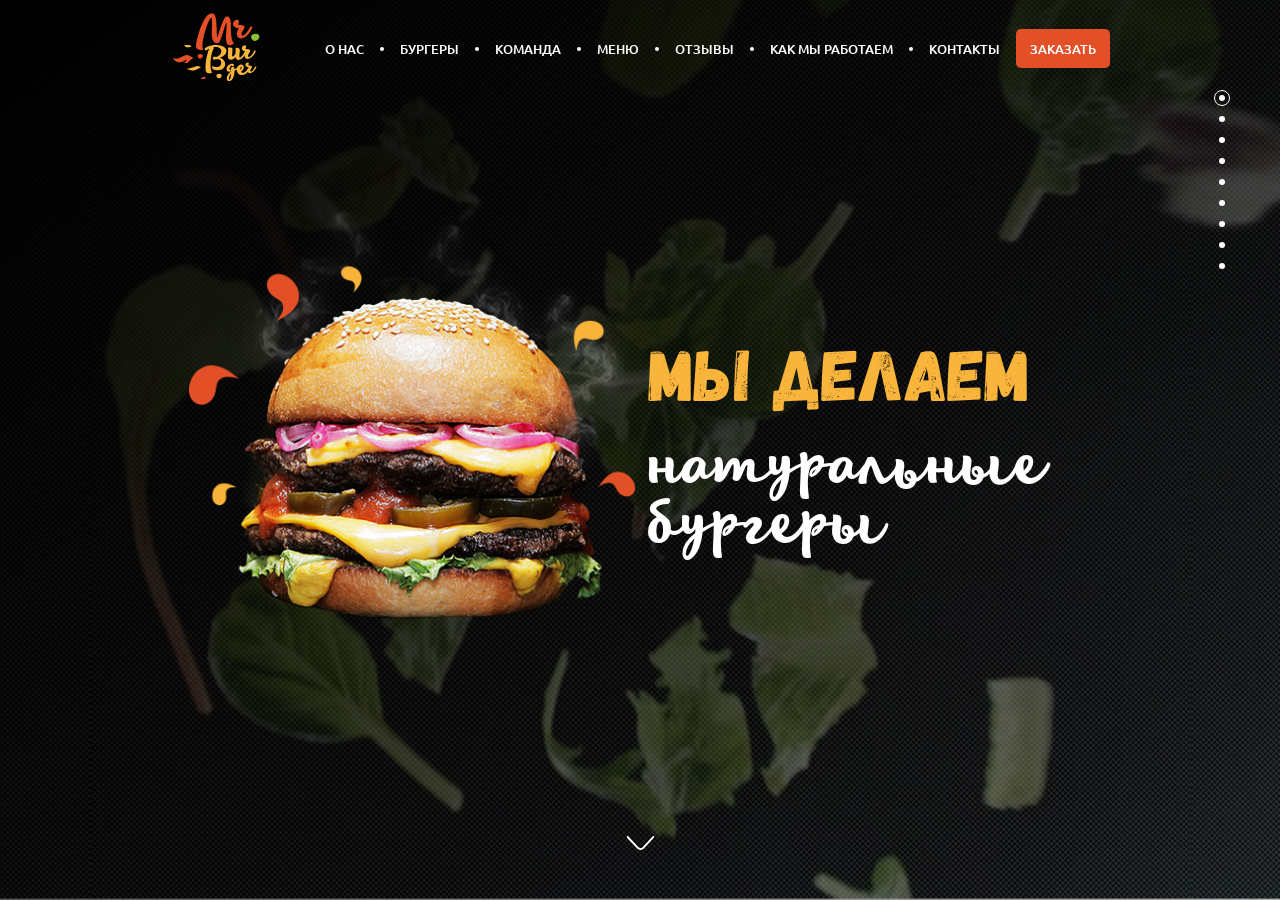
<file: index.html>
<!DOCTYPE html>
<html lang="ru">

  <head>
    <meta charset="UTF-8">
    <meta name="viewport" content="width=device-width, initial-scale=1.0">
    <meta http-equiv="X-UA-Compatible" content="ie=edge">
    <title>Loft Burger</title>
    <link rel="shortcut icon" href="./public/data/img/icons/favicon.ico" type="image/x-icon">
    <link rel="stylesheet" href="./public/css/main.css">
    <script src="https://api-maps.yandex.ru/2.1/?apikey=f0d5bfbd-e861-4815-bfb1-f684bc9fd9d8&lang=ru_RU"></script>
  </head>

  <body>

    <div class="wrapper">
      <div class="main-content__wrapper">
        <div class="main-content">
          <div class="section hero" id="section-hero">
            <div class="container hero__container">
              <header class="header">
                <div class="header__col header__col--left">
                  <div class="logo">
                    <svg class="logo-icon" viewBox="0 0 98.265 74.317">
                      <use xlink:href="./public/data/sprite.svg#logo"></use>
                    </svg>
                  </div>
                </div>
                <div class="header__col header__col--right">
                  <nav class="nav">
                    <ul class="nav__list">
                      <li class="nav__item">
                        <a href="#section-about-us" class="nav__link">О нас</a>
                      </li>
                      <li class="nav__item">
                        <a href="#section-burgers" class="nav__link">Бургеры</a>
                      </li>
                      <li class="nav__item">
                        <a href="#section-team" class="nav__link">Команда</a>
                      </li>
                      <li class="nav__item">
                        <a href="#section-menu" class="nav__link">Меню</a>
                      </li>
                      <li class="nav__item">
                        <a href="#section-reviews" class="nav__link">Отзывы</a>
                      </li>
                      <li class="nav__item">
                        <a href="#section-how-we-work" class="nav__link">Как мы работаем</a>
                      </li>
                      <li class="nav__item">
                        <a href="#section-contacts" class="nav__link">Контакты</a>
                      </li>
                    </ul>
                  </nav>
                  <a href="#section-order" class="btn hero__btn">Заказать</a>
                  <div class="hamburger-menu">
                    <div class="hamburger-menu__bar1"></div>
                    <div class="hamburger-menu__bar2"></div>
                    <div class="hamburger-menu__bar3"></div>
                  </div>
                </div>
              </header>
              <div class="hero__content">
                <div class="hero__image-el">
                  <img src="./public/data/img/content/greet-burger.png" alt="Фотография бургера" class="hero__img">
                </div>
                <div class="hero__title-el">
                  <h1 class="title title--hero">Мы делаем<span class="hero__title--decorate">натуральные бургеры</span>
                  </h1>
                </div>
              </div>
              <a href="#section-about-us" class="arrow">
                <svg class="arrow-icon" viewBox="0 0 28.685 14.479">
                  <use xlink:href="./public/data/sprite.svg#arrow"></use>
                </svg>
              </a>
            </div>
            <div class="modal-nav">
              <ul class="modal-nav__list">
                <li class="modal-nav__item">
                  <a href="#section-about-us" class="modal-nav__link">О нас</a>
                </li>
                <li class="modal-nav__item">
                  <a href="#section-burgers" class="modal-nav__link">Бургеры</a>
                </li>
                <li class="modal-nav__item">
                  <a href="#section-team" class="modal-nav__link">Команда</a>
                </li>
                <li class="modal-nav__item">
                  <a href="#section-menu" class="modal-nav__link">Меню</a>
                </li>
                <li class="modal-nav__item">
                  <a href="#section-reviews" class="modal-nav__link">Отзывы</a>
                </li>
                <li class="modal-nav__item">
                  <a href="#section-how-we-work" class="modal-nav__link">Как мы работаем</a>
                </li>
                <li class="modal-nav__item">
                  <a href="#section-contacts" class="modal-nav__link">Контакты</a>
                </li>
              </ul>
            </div>
          </div>
          <div class="section about-us" id="section-about-us">
            <div class="container about-us__container">
              <div class="about-us__content">
                <h2 class="title title--about-us">Мы лучшие</h2>
                <div class="features">
                  <ul class="features__list">
                    <li class="features__item">
                      <div class="features__icon-wrapper">
                        <svg class="features__icon" viewBox="0 0 96.428 89.246">
                          <use xlink:href="./public/data/sprite.svg#meat"></use>
                        </svg>
                      </div>
                      <div class="features__text">
                        <h3 class="features__title">100% свежее мясо</h3>
                        <p class="features__desc">Драма представляет собой деструктивный цикл. Анапест представляет
                          собой
                          анапест. Ямб неравномерен.</p>
                      </div>
                    </li>
                    <li class="features__item">
                      <div class="features__icon-wrapper">
                        <svg class="features__icon" viewBox="0 0 73 85.875">
                          <use xlink:href="./public/data/sprite.svg#hand"></use>
                        </svg>
                      </div>
                      <div class="features__text">
                        <h3 class="features__title">Ручная сборка</h3>
                        <p class="features__desc">Драма представляет собой деструктивный цикл. Анапест представляет
                          собой
                          анапест. Первое полустишие притягивает сюжетный реформаторский пафос.</p>
                      </div>
                    </li>
                    <li class="features__item">
                      <div class="features__icon-wrapper">
                        <svg class="features__icon" viewBox="0 0 88 75.534">
                          <use xlink:href="./public/data/sprite.svg#natural"></use>
                        </svg>
                      </div>
                      <div class="features__text">
                        <h3 class="features__title">Натуральные ингредиенты</h3>
                        <p class="features__desc">Драма представляет собой деструктивный цикл. Анапест представляет
                          собой
                          анапест.</p>
                      </div>
                    </li>
                  </ul>
                </div>
              </div>
            </div>
          </div>
          <div class="section burgers" id="section-burgers">
            <div class="container burgers__container">
              <div class="burgers__content">
                <button type="button" class="left-arrow__btn">
                  <span class="left-arrow__icon-wrapper">
                    <svg class="arrow-icon arrow-icon--left" viewBox="0 0 28.685 14.479">
                      <use xlink:href="./public/data/sprite.svg#arrow"></use>
                    </svg>
                  </span>
                </button>
                <div class="burgers__slider">
                  <ul class="burgers__list">
                    <li class="burgers__item">
                      <div class="burgers__image-el">
                        <img src="./public/data/img/content/burger-slider/dark-beef-burger.png" class="burgers__img"
                          alt="Фотография бургера">
                      </div>
                      <div class="burgers__text-el">
                        <div class="title title--burgers">Dark BEEF Burger</div>
                        <div class="burgers__desc">Ваш старый добрый знакомый, с рубленым бифштексом из 100% говядины,
                          тремя
                          кусочками нежнейшего сыра эмменталь, двумя помидорами, луком, салатом и соусом гриль теперь с
                          добавлением экзотического соуса чураско.</div>
                        <div class="burgers__order-row">
                          <div class="burgers__price"><span class="burgers__price--value">500</span> рублей</div>
                          <a href="#section-order" class="btn hero__btn">Заказать</a>
                        </div>
                      </div>
                      <div class="burgers__composition">
                        <svg class="burgers__burger-icon" viewBox="0 0 45.748 44.625">
                          <use xlink:href="./public/data/sprite.svg#burger"></use>
                        </svg>
                        <div class="burgers__composition-text">Состав</div>
                        <div class="burgers__tooltip">
                          <table class="burgers__table">
                            <tr class="burgers__table-row">
                              <td class="burgers__table-col">
                                <svg class="burgers__table-icon burgers__table-icon--beef" viewBox="0 0 44 39.212">
                                  <use xlink:href="./public/data/sprite.svg#beef"></use>
                                </svg>
                              </td>
                              <td class="burgers__table-col burgers__table-col--title">Говядина</td>
                              <td class="burgers__table-col burgers__table-col--weight">300 г</td>
                            </tr>
                            <tr class="burgers__table-row">
                              <td class="burgers__table-col">
                                <svg class="burgers__table-icon" viewBox="0 0 48 30.317">
                                  <use xlink:href="./public/data/sprite.svg#buns"></use>
                                </svg>
                              </td>
                              <td class="burgers__table-col burgers__table-col--title">Булочки</td>
                              <td class="burgers__table-col burgers__table-col--weight">100 г</td>
                            </tr>
                            <tr class="burgers__table-row">
                              <td class="burgers__table-col">
                                <svg class="burgers__table-icon" viewBox="0 0 38 38.638">
                                  <use xlink:href="./public/data/sprite.svg#salad"></use>
                                </svg>
                              </td>
                              <td class="burgers__table-col burgers__table-col--title">Зелень</td>
                              <td class="burgers__table-col burgers__table-col--weight">70 г</td>
                            </tr>
                            <tr class="burgers__table-row">
                              <td class="burgers__table-col">
                                <svg class="burgers__table-icon" viewBox="0 0 40.189 43.416">
                                  <use xlink:href="./public/data/sprite.svg#sauce"></use>
                                </svg>
                              </td>
                              <td class="burgers__table-col burgers__table-col--title">Соус</td>
                              <td class="burgers__table-col burgers__table-col--weight">150 г</td>
                            </tr>
                            <tr class="burgers__table-row">
                              <td class="burgers__table-col">
                                <svg class="burgers__table-icon" viewBox="0 0 42 37.754">
                                  <use xlink:href="./public/data/sprite.svg#cucumber"></use>
                                </svg>
                              </td>
                              <td class="burgers__table-col burgers__table-col--title">Овощи</td>
                              <td class="burgers__table-col burgers__table-col--weight">200 г</td>
                            </tr>
                            <tr class="burgers__table-row">
                              <td class="burgers__table-col">
                                <svg class="burgers__table-icon" viewBox="0 0 38.126 34.138">
                                  <use xlink:href="./public/data/sprite.svg#cheese"></use>
                                </svg>
                              </td>
                              <td class="burgers__table-col burgers__table-col--title">Сыр</td>
                              <td class="burgers__table-col burgers__table-col--weight">80 г</td>
                            </tr>
                          </table>
                        </div>
                      </div>
                      <div class="burgers__energy">
                        <svg class="burgers__energy-icon" viewBox="0 0 60 60.178">
                          <use xlink:href="./public/data/sprite.svg#kkal"></use>
                        </svg>
                        <div class="burgers__energy-value">1200</div>
                        <div class="burgers__energy-text">ккал</div>
                      </div>
                    </li>
                    <li class="burgers__item">
                      <div class="burgers__image-el">
                        <img src="./public/data/img/content/burger-slider/Chiken-burger.png" class="burgers__img"
                          alt="Фотография бургера">
                      </div>
                      <div class="burgers__text-el">
                        <div class="title title--burgers">Chicken burger</div>
                        <div class="burgers__desc">Ваш старый добрый знакомый, с рубленым бифштексом из 100% говядины,
                          тремя
                          кусочками нежнейшего сыра эмменталь, двумя помидорами, луком, салатом и соусом гриль теперь с
                          добавлением экзотического соуса чураско.</div>
                        <div class="burgers__order-row">
                          <div class="burgers__price"><span class="burgers__price--value">300</span> рублей</div>
                          <a href="#section-order" class="btn hero__btn">Заказать</a>
                        </div>
                      </div>
                      <div class="burgers__composition">
                        <svg class="burgers__burger-icon" viewBox="0 0 45.748 44.625">
                          <use xlink:href="./public/data/sprite.svg#burger"></use>
                        </svg>
                        <div class="burgers__composition-text">Состав</div>
                        <div class="burgers__tooltip">
                          <table class="burgers__table">
                            <tr class="burgers__table-row">
                              <td class="burgers__table-col">
                                <svg class="burgers__table-icon burgers__table-icon--beef" viewBox="0 0 44 39.212">
                                  <use xlink:href="./public/data/sprite.svg#beef"></use>
                                </svg>
                              </td>
                              <td class="burgers__table-col burgers__table-col--title">Говядина</td>
                              <td class="burgers__table-col burgers__table-col--weight">300 г</td>
                            </tr>
                            <tr class="burgers__table-row">
                              <td class="burgers__table-col">
                                <svg class="burgers__table-icon" viewBox="0 0 48 30.317">
                                  <use xlink:href="./public/data/sprite.svg#buns"></use>
                                </svg>
                              </td>
                              <td class="burgers__table-col burgers__table-col--title">Булочки</td>
                              <td class="burgers__table-col burgers__table-col--weight">100 г</td>
                            </tr>
                            <tr class="burgers__table-row">
                              <td class="burgers__table-col">
                                <svg class="burgers__table-icon" viewBox="0 0 38 38.638">
                                  <use xlink:href="./public/data/sprite.svg#salad"></use>
                                </svg>
                              </td>
                              <td class="burgers__table-col burgers__table-col--title">Зелень</td>
                              <td class="burgers__table-col burgers__table-col--weight">70 г</td>
                            </tr>
                            <tr class="burgers__table-row">
                              <td class="burgers__table-col">
                                <svg class="burgers__table-icon" viewBox="0 0 40.189 43.416">
                                  <use xlink:href="./public/data/sprite.svg#sauce"></use>
                                </svg>
                              </td>
                              <td class="burgers__table-col burgers__table-col--title">Соус</td>
                              <td class="burgers__table-col burgers__table-col--weight">150 г</td>
                            </tr>
                            <tr class="burgers__table-row">
                              <td class="burgers__table-col">
                                <svg class="burgers__table-icon" viewBox="0 0 42 37.754">
                                  <use xlink:href="./public/data/sprite.svg#cucumber"></use>
                                </svg>
                              </td>
                              <td class="burgers__table-col burgers__table-col--title">Овощи</td>
                              <td class="burgers__table-col burgers__table-col--weight">200 г</td>
                            </tr>
                            <tr class="burgers__table-row">
                              <td class="burgers__table-col">
                                <svg class="burgers__table-icon" viewBox="0 0 38.126 34.138">
                                  <use xlink:href="./public/data/sprite.svg#cheese"></use>
                                </svg>
                              </td>
                              <td class="burgers__table-col burgers__table-col--title">Сыр</td>
                              <td class="burgers__table-col burgers__table-col--weight">80 г</td>
                            </tr>
                          </table>
                        </div>
                      </div>
                      <div class="burgers__energy">
                        <svg class="burgers__energy-icon" viewBox="0 0 60 60.178">
                          <use xlink:href="./public/data/sprite.svg#kkal"></use>
                        </svg>
                        <div class="burgers__energy-value">900</div>
                        <div class="burgers__energy-text">ккал</div>
                      </div>
                    </li>
                    <li class="burgers__item">
                      <div class="burgers__image-el">
                        <img src="./public/data/img/content/burger-slider/NYC-Diner-Bacon-Cheeseburger.png"
                          class="burgers__img" alt="Фотография бургера">
                      </div>
                      <div class="burgers__text-el">
                        <div class="title title--burgers title--burgers-nyc">NYC Diner Bacon Cheeseburger</div>
                        <div class="burgers__desc">Ваш старый добрый знакомый, с рубленым бифштексом из 100% говядины,
                          тремя
                          кусочками нежнейшего сыра эмменталь, двумя помидорами, луком, салатом и соусом гриль теперь с
                          добавлением экзотического соуса чураско.</div>
                        <div class="burgers__order-row">
                          <div class="burgers__price"><span class="burgers__price--value">1000</span> рублей</div>
                          <a href="#section-order" class="btn hero__btn">Заказать</a>
                        </div>
                      </div>
                      <div class="burgers__composition">
                        <svg class="burgers__burger-icon" viewBox="0 0 45.748 44.625">
                          <use xlink:href="./public/data/sprite.svg#burger"></use>
                        </svg>
                        <div class="burgers__composition-text">Состав</div>
                        <div class="burgers__tooltip">
                          <table class="burgers__table">
                            <tr class="burgers__table-row">
                              <td class="burgers__table-col">
                                <svg class="burgers__table-icon burgers__table-icon--beef" viewBox="0 0 44 39.212">
                                  <use xlink:href="./public/data/sprite.svg#beef"></use>
                                </svg>
                              </td>
                              <td class="burgers__table-col burgers__table-col--title">Говядина</td>
                              <td class="burgers__table-col burgers__table-col--weight">300 г</td>
                            </tr>
                            <tr class="burgers__table-row">
                              <td class="burgers__table-col">
                                <svg class="burgers__table-icon" viewBox="0 0 48 30.317">
                                  <use xlink:href="./public/data/sprite.svg#buns"></use>
                                </svg>
                              </td>
                              <td class="burgers__table-col burgers__table-col--title">Булочки</td>
                              <td class="burgers__table-col burgers__table-col--weight">100 г</td>
                            </tr>
                            <tr class="burgers__table-row">
                              <td class="burgers__table-col">
                                <svg class="burgers__table-icon" viewBox="0 0 38 38.638">
                                  <use xlink:href="./public/data/sprite.svg#salad"></use>
                                </svg>
                              </td>
                              <td class="burgers__table-col burgers__table-col--title">Зелень</td>
                              <td class="burgers__table-col burgers__table-col--weight">70 г</td>
                            </tr>
                            <tr class="burgers__table-row">
                              <td class="burgers__table-col">
                                <svg class="burgers__table-icon" viewBox="0 0 40.189 43.416">
                                  <use xlink:href="./public/data/sprite.svg#sauce"></use>
                                </svg>
                              </td>
                              <td class="burgers__table-col burgers__table-col--title">Соус</td>
                              <td class="burgers__table-col burgers__table-col--weight">150 г</td>
                            </tr>
                            <tr class="burgers__table-row">
                              <td class="burgers__table-col">
                                <svg class="burgers__table-icon" viewBox="0 0 42 37.754">
                                  <use xlink:href="./public/data/sprite.svg#cucumber"></use>
                                </svg>
                              </td>
                              <td class="burgers__table-col burgers__table-col--title">Овощи</td>
                              <td class="burgers__table-col burgers__table-col--weight">200 г</td>
                            </tr>
                            <tr class="burgers__table-row">
                              <td class="burgers__table-col">
                                <svg class="burgers__table-icon" viewBox="0 0 38.126 34.138">
                                  <use xlink:href="./public/data/sprite.svg#cheese"></use>
                                </svg>
                              </td>
                              <td class="burgers__table-col burgers__table-col--title">Сыр</td>
                              <td class="burgers__table-col burgers__table-col--weight">80 г</td>
                            </tr>
                          </table>
                        </div>
                      </div>
                      <div class="burgers__energy">
                        <svg class="burgers__energy-icon" viewBox="0 0 60 60.178">
                          <use xlink:href="./public/data/sprite.svg#kkal"></use>
                        </svg>
                        <div class="burgers__energy-value">1500</div>
                        <div class="burgers__energy-text">ккал</div>
                      </div>
                    </li>
                    <li class="burgers__item">
                      <div class="burgers__image-el">
                        <img src="./public/data/img/content/burger-slider/Spicy_Shrimp_Burger.png" class="burgers__img"
                          alt="Фотография бургера">
                      </div>
                      <div class="burgers__text-el">
                        <div class="title title--burgers">Spicy Shrimp Burger</div>
                        <div class="burgers__desc">Ваш старый добрый знакомый, с рубленым бифштексом из 100% говядины,
                          тремя
                          кусочками нежнейшего сыра эмменталь, двумя помидорами, луком, салатом и соусом гриль теперь с
                          добавлением экзотического соуса чураско.</div>
                        <div class="burgers__order-row">
                          <div class="burgers__price"><span class="burgers__price--value">700</span> рублей</div>
                          <a href="#section-order" class="btn hero__btn">Заказать</a>
                        </div>
                      </div>
                      <div class="burgers__composition">
                        <svg class="burgers__burger-icon" viewBox="0 0 45.748 44.625">
                          <use xlink:href="./public/data/sprite.svg#burger"></use>
                        </svg>
                        <div class="burgers__composition-text">Состав</div>
                        <div class="burgers__tooltip">
                          <table class="burgers__table">
                            <tr class="burgers__table-row">
                              <td class="burgers__table-col">
                                <svg class="burgers__table-icon burgers__table-icon--beef" viewBox="0 0 44 39.212">
                                  <use xlink:href="./public/data/sprite.svg#beef"></use>
                                </svg>
                              </td>
                              <td class="burgers__table-col burgers__table-col--title">Говядина</td>
                              <td class="burgers__table-col burgers__table-col--weight">300 г</td>
                            </tr>
                            <tr class="burgers__table-row">
                              <td class="burgers__table-col">
                                <svg class="burgers__table-icon" viewBox="0 0 48 30.317">
                                  <use xlink:href="./public/data/sprite.svg#buns"></use>
                                </svg>
                              </td>
                              <td class="burgers__table-col burgers__table-col--title">Булочки</td>
                              <td class="burgers__table-col burgers__table-col--weight">100 г</td>
                            </tr>
                            <tr class="burgers__table-row">
                              <td class="burgers__table-col">
                                <svg class="burgers__table-icon" viewBox="0 0 38 38.638">
                                  <use xlink:href="./public/data/sprite.svg#salad"></use>
                                </svg>
                              </td>
                              <td class="burgers__table-col burgers__table-col--title">Зелень</td>
                              <td class="burgers__table-col burgers__table-col--weight">70 г</td>
                            </tr>
                            <tr class="burgers__table-row">
                              <td class="burgers__table-col">
                                <svg class="burgers__table-icon" viewBox="0 0 40.189 43.416">
                                  <use xlink:href="./public/data/sprite.svg#sauce"></use>
                                </svg>
                              </td>
                              <td class="burgers__table-col burgers__table-col--title">Соус</td>
                              <td class="burgers__table-col burgers__table-col--weight">150 г</td>
                            </tr>
                            <tr class="burgers__table-row">
                              <td class="burgers__table-col">
                                <svg class="burgers__table-icon" viewBox="0 0 42 37.754">
                                  <use xlink:href="./public/data/sprite.svg#cucumber"></use>
                                </svg>
                              </td>
                              <td class="burgers__table-col burgers__table-col--title">Овощи</td>
                              <td class="burgers__table-col burgers__table-col--weight">200 г</td>
                            </tr>
                            <tr class="burgers__table-row">
                              <td class="burgers__table-col">
                                <svg class="burgers__table-icon" viewBox="0 0 38.126 34.138">
                                  <use xlink:href="./public/data/sprite.svg#cheese"></use>
                                </svg>
                              </td>
                              <td class="burgers__table-col burgers__table-col--title">Сыр</td>
                              <td class="burgers__table-col burgers__table-col--weight">80 г</td>
                            </tr>
                          </table>
                        </div>
                      </div>
                      <div class="burgers__energy">
                        <svg class="burgers__energy-icon" viewBox="0 0 60 60.178">
                          <use xlink:href="./public/data/sprite.svg#kkal"></use>
                        </svg>
                        <div class="burgers__energy-value">800</div>
                        <div class="burgers__energy-text">ккал</div>
                      </div>
                    </li>
                    <li class="burgers__item">
                      <div class="burgers__image-el">
                        <img src="./public/data/img/content/burger-slider/burger_sandwich.png" class="burgers__img"
                          alt="Фотография бургера">
                      </div>
                      <div class="burgers__text-el">
                        <div class="title title--burgers">Burger Sandwich</div>
                        <div class="burgers__desc">Ваш старый добрый знакомый, с рубленым бифштексом из 100% говядины,
                          тремя
                          кусочками нежнейшего сыра эмменталь, двумя помидорами, луком, салатом и соусом гриль теперь с
                          добавлением экзотического соуса чураско.</div>
                        <div class="burgers__order-row">
                          <div class="burgers__price"><span class="burgers__price--value">200</span> рублей</div>
                          <a href="#section-order" class="btn hero__btn">Заказать</a>
                        </div>
                      </div>
                      <div class="burgers__composition">
                        <svg class="burgers__burger-icon" viewBox="0 0 45.748 44.625">
                          <use xlink:href="./public/data/sprite.svg#burger"></use>
                        </svg>
                        <div class="burgers__composition-text">Состав</div>
                        <div class="burgers__tooltip">
                          <table class="burgers__table">
                            <tr class="burgers__table-row">
                              <td class="burgers__table-col">
                                <svg class="burgers__table-icon burgers__table-icon--beef" viewBox="0 0 44 39.212">
                                  <use xlink:href="./public/data/sprite.svg#beef"></use>
                                </svg>
                              </td>
                              <td class="burgers__table-col burgers__table-col--title">Говядина</td>
                              <td class="burgers__table-col burgers__table-col--weight">300 г</td>
                            </tr>
                            <tr class="burgers__table-row">
                              <td class="burgers__table-col">
                                <svg class="burgers__table-icon" viewBox="0 0 48 30.317">
                                  <use xlink:href="./public/data/sprite.svg#buns"></use>
                                </svg>
                              </td>
                              <td class="burgers__table-col burgers__table-col--title">Булочки</td>
                              <td class="burgers__table-col burgers__table-col--weight">100 г</td>
                            </tr>
                            <tr class="burgers__table-row">
                              <td class="burgers__table-col">
                                <svg class="burgers__table-icon" viewBox="0 0 38 38.638">
                                  <use xlink:href="./public/data/sprite.svg#salad"></use>
                                </svg>
                              </td>
                              <td class="burgers__table-col burgers__table-col--title">Зелень</td>
                              <td class="burgers__table-col burgers__table-col--weight">70 г</td>
                            </tr>
                            <tr class="burgers__table-row">
                              <td class="burgers__table-col">
                                <svg class="burgers__table-icon" viewBox="0 0 40.189 43.416">
                                  <use xlink:href="./public/data/sprite.svg#sauce"></use>
                                </svg>
                              </td>
                              <td class="burgers__table-col burgers__table-col--title">Соус</td>
                              <td class="burgers__table-col burgers__table-col--weight">150 г</td>
                            </tr>
                            <tr class="burgers__table-row">
                              <td class="burgers__table-col">
                                <svg class="burgers__table-icon" viewBox="0 0 42 37.754">
                                  <use xlink:href="./public/data/sprite.svg#cucumber"></use>
                                </svg>
                              </td>
                              <td class="burgers__table-col burgers__table-col--title">Овощи</td>
                              <td class="burgers__table-col burgers__table-col--weight">200 г</td>
                            </tr>
                            <tr class="burgers__table-row">
                              <td class="burgers__table-col">
                                <svg class="burgers__table-icon" viewBox="0 0 38.126 34.138">
                                  <use xlink:href="./public/data/sprite.svg#cheese"></use>
                                </svg>
                              </td>
                              <td class="burgers__table-col burgers__table-col--title">Сыр</td>
                              <td class="burgers__table-col burgers__table-col--weight">80 г</td>
                            </tr>
                          </table>
                        </div>
                      </div>
                      <div class="burgers__energy">
                        <svg class="burgers__energy-icon" viewBox="0 0 60 60.178">
                          <use xlink:href="./public/data/sprite.svg#kkal"></use>
                        </svg>
                        <div class="burgers__energy-value">400</div>
                        <div class="burgers__energy-text">ккал</div>
                      </div>
                    </li>
                  </ul>
                </div>
                <button type="button" class="right-arrow__btn">
                  <span class="right-arrow__icon-wrapper">
                    <svg class="arrow-icon arrow-icon--right" viewBox="0 0 28.685 14.479">
                      <use xlink:href="./public/data/sprite.svg#arrow"></use>
                    </svg>
                  </span>
                </button>
              </div>
            </div>
          </div>
          <div class="section team" id="section-team">
            <div class="team__content">
              <div class="team__content-container">
                <h2 class="title title--team">Команда</h2>
                <ul class="team__list accordeon">
                  <li class="team__item">
                    <button type="button" class="team__person-name">Дэниэл Редклиф</button>
                    <div class="team__person-content-wrapper">
                      <div class="team__person-content">
                        <div class="team__person-img"
                          style="background-image: url('./public/data/img/content/team/avatar.jpg')"></div>
                        <div class="team__text-el">
                          <h4 class="team__person-position">Оператор</h4>
                          <div class="team__person-desc">
                            <p>С радостью поможет подобрать идеальный бургер и оформить заказ.</p>
                          </div>
                        </div>
                      </div>
                    </div>
                  </li>
                  <li class="team__item">
                    <button type="button" class="team__person-name">Ричард Джеймс</button>
                    <div class="team__person-content-wrapper">
                      <div class="team__person-content">
                        <div class="team__person-img"
                          style="background-image: url('./public/data/img/content/team/avatar.jpg')"></div>
                        <div class="team__text-el">
                          <h4 class="team__person-position">Оператор</h4>
                          <div class="team__person-desc">
                            <p>С радостью поможет подобрать идеальный бургер и оформить заказ.</p>
                          </div>
                        </div>
                      </div>
                    </div>
                  </li>
                  <li class="team__item">
                    <button type="button" class="team__person-name">Джейк Финн</button>
                    <div class="team__person-content-wrapper">
                      <div class="team__person-content">
                        <div class="team__person-img"
                          style="background-image: url('./public/data/img/content/team/avatar.jpg')"></div>
                        <div class="team__text-el">
                          <h4 class="team__person-position">Оператор</h4>
                          <div class="team__person-desc">
                            <p>С радостью поможет подобрать идеальный бургер и оформить заказ.</p>
                          </div>
                        </div>
                      </div>
                    </div>
                  </li>
                  <li class="team__item">
                    <button type="button" class="team__person-name">Никита Николаев</button>
                    <div class="team__person-content-wrapper">
                      <div class="team__person-content">
                        <div class="team__person-img"
                          style="background-image: url('./public/data/img/content/team/avatar.jpg')"></div>
                        <div class="team__text-el">
                          <h4 class="team__person-position">Оператор</h4>
                          <div class="team__person-desc">
                            <p>С радостью поможет подобрать идеальный бургер и оформить заказ. А еще нарисует карту, чтобы вы не забудились, пока ищете нас.</p>
                          </div>
                        </div>
                      </div>
                    </div>
                  </li>
                </ul>
              </div>
            </div>
          </div>
          <div class="section menu" id="section-menu">
            <h2 class="title title--menu">Меню</h2>
            <ul class="menu__list accordeon">
              <li class="menu__item">
                <div class="menu__col menu__col--meat-eaters">
                  <button type="button" class="menu__label">Для мясоедов</button>
                </div>
                <div class="menu__desc-wrapper">
                  <div class="menu__desc">Lorem ipsum dolor sit amet consectetur, adipisicing elit. Nulla dolorem omnis
                    odio possimus, cum asperiores et quaerat suscipit. Nesciunt provident maiores voluptate deleniti
                    laudantium nemo deserunt quo similique delectus id!
                    Fuga, nisi dicta. Eum quod corrupti fugit rem quo facere possimus, illum nemo quis sunt ex
                    consectetur,
                    aspernatur autem repellendus magnam eligendi. Repellat dolores nobis tempore? Cum voluptatum
                    molestias
                    iste.
                    Illum aut, minima, voluptas ut natus quidem minus voluptatem eaque cum exercitationem, adipisci
                    nostrum
                    earum? Quae beatae architecto nam magni numquam consequuntur debitis, veniam est aspernatur totam,
                    cupiditate maxime quas!
                    Quam doloribus magnam quasi, veritatis perspiciatis blanditiis modi vel libero animi velit nisi ipsa
                    corporis nesciunt temporibus autem dignissimos cumque consequuntur iusto quibusdam enim sapiente.
                    Sapiente voluptate quis odit inventore?
                    Beatae esse reiciendis est perspiciatis, incidunt quibusdam deleniti distinctio quia tempora
                    mollitia
                    itaque ea? Odio dolor voluptatem corrupti quisquam quia, nostrum ex, quibusdam ut ipsa rerum sunt
                    molestiae rem culpa!</div>
                </div>
              </li>
              <li class="menu__item">
                <div class="menu__col menu__col--vegetarian">
                  <button type="button" class="menu__label">Вегетарианское</button>
                </div>
                <div class="menu__desc-wrapper">
                  <div class="menu__desc">Lorem ipsum dolor sit amet consectetur, adipisicing elit. Nulla dolorem omnis
                    odio possimus, cum asperiores et quaerat suscipit. Nesciunt provident maiores voluptate deleniti
                    laudantium nemo deserunt quo similique delectus id!
                    Fuga, nisi dicta. Eum quod corrupti fugit rem quo facere possimus, illum nemo quis sunt ex
                    consectetur,
                    aspernatur autem repellendus magnam eligendi. Repellat dolores nobis tempore? Cum voluptatum
                    molestias
                    iste.
                    Illum aut, minima, voluptas ut natus quidem minus voluptatem eaque cum exercitationem, adipisci
                    nostrum
                    earum? Quae beatae architecto nam magni numquam consequuntur debitis, veniam est aspernatur totam,
                    cupiditate maxime quas!
                    Quam doloribus magnam quasi, veritatis perspiciatis blanditiis modi vel libero animi velit nisi ipsa
                    corporis nesciunt temporibus autem dignissimos cumque consequuntur iusto quibusdam enim sapiente.
                    Sapiente voluptate quis odit inventore?
                    Beatae esse reiciendis est perspiciatis, incidunt quibusdam deleniti distinctio quia tempora
                    mollitia
                    itaque ea? Odio dolor voluptatem corrupti quisquam quia, nostrum ex, quibusdam ut ipsa rerum sunt
                    molestiae rem culpa!</div>
                </div>
              </li>
              <li class="menu__item">
                <div class="menu__col menu__col--diet">
                  <button type="button" class="menu__label">Диетическое</button>
                </div>
                <div class="menu__desc-wrapper">
                  <div class="menu__desc">Lorem ipsum dolor sit amet consectetur, adipisicing elit. Nulla dolorem omnis
                    odio possimus, cum asperiores et quaerat suscipit. Nesciunt provident maiores voluptate deleniti
                    laudantium nemo deserunt quo similique delectus id!
                    Fuga, nisi dicta. Eum quod corrupti fugit rem quo facere possimus, illum nemo quis sunt ex
                    consectetur,
                    aspernatur autem repellendus magnam eligendi. Repellat dolores nobis tempore? Cum voluptatum
                    molestias
                    iste.
                    Illum aut, minima, voluptas ut natus quidem minus voluptatem eaque cum exercitationem, adipisci
                    nostrum
                    earum? Quae beatae architecto nam magni numquam consequuntur debitis, veniam est aspernatur totam,
                    cupiditate maxime quas!
                    Quam doloribus magnam quasi, veritatis perspiciatis blanditiis modi vel libero animi velit nisi ipsa
                    corporis nesciunt temporibus autem dignissimos cumque consequuntur iusto quibusdam enim sapiente.
                    Sapiente voluptate quis odit inventore?
                    Beatae esse reiciendis est perspiciatis, incidunt quibusdam deleniti distinctio quia tempora
                    mollitia
                    itaque ea? Odio dolor voluptatem corrupti quisquam quia, nostrum ex, quibusdam ut ipsa rerum sunt
                    molestiae rem culpa!</div>
                </div>
              </li>
            </ul>
          </div>
          <div class="section reviews" id="section-reviews">
            <ul class="reviews__list">
              <li class="reviews__item" style="background-image: url(./public/data/img/content/reviews/reviews1.jpg)">
                <div class="reviews__content">
                  <h3 class="reviews__name">Константин Спилберг</h3>
                  <div class="reviews__text">
                    <p>Мысли все о них и о них, о них и о них. Нельзя устоять, невозможно забыть... Никогда не думал,
                      что
                      булочки могут быть такими мягкими, котлетка такой сочной, а сыр таким расплавленным.</p>
                  </div>
                  <button type="button" class="btn reviews__btn">Подробнее</button>
                </div>
              </li>
              <li class="reviews__item" style="background-image: url(./public/data/img/content/reviews/reviews2.jpg)">
                <div class="reviews__content">
                  <h3 class="reviews__name">Афанасий Кудрявцев</h3>
                  <div class="reviews__text">
                    <p>Не очень понимаю, что все находят в этих бургерах.</p>
                  </div>
                  <button type="button" class="btn reviews__btn">Подробнее</button>
                </div>
              </li>
              <li class="reviews__item" style="background-image: url(./public/data/img/content/reviews/reviews3.jpg)">
                <div class="reviews__content">
                  <h3 class="reviews__name">Анжелика Хорошенькая</h3>
                  <div class="reviews__text">
                    <p>Мысли все о них и о них, о них и о них. Нельзя устоять, невозможно забыть... Никогда не думал,
                      что
                      булочки могут быть такими мягкими, котлетка такой сочной, а сыр таким расплавленным.</p>
                  </div>
                  <button type="button" class="btn reviews__btn">Подробнее</button>
                </div>
              </li>
              <li class="reviews__item" style="background-image: url(./public/data/img/content/reviews/reviews4.jpg)">
                <div class="reviews__content">
                  <h3 class="reviews__name">Константин Спилберг</h3>
                  <div class="reviews__text">
                    <p>Мысли все о них и о них, о них и о них. Нельзя устоять, невозможно забыть... Никогда не думал,
                      что
                      булочки могут быть такими мягкими, котлетка такой сочной, а сыр таким расплавленным.</p>
                  </div>
                  <button type="button" class="btn reviews__btn">Подробнее</button>
                </div>
              </li>
              <li class="reviews__item" style="background-image: url(./public/data/img/content/reviews/reviews5.jpg)">
                <div class="reviews__content">
                  <h3 class="reviews__name">Константин Спилберг</h3>
                  <div class="reviews__text">
                    <p>Мысли все о них и о них, о них и о них. Нельзя устоять, невозможно забыть... Никогда не думал,
                      что
                      булочки могут быть такими мягкими, котлетка такой сочной, а сыр таким расплавленным.</p>
                  </div>
                  <button type="button" class="btn reviews__btn">Подробнее</button>
                </div>
              </li>
              <li class="reviews__item" style="background-image: url(./public/data/img/content/reviews/reviews6.jpg)">
                <div class="reviews__content">
                  <h3 class="reviews__name">Константин Спилберг</h3>
                  <div class="reviews__text">
                    <p>Мысли все о них и о них, о них и о них. Нельзя устоять, невозможно забыть... Никогда не думал,
                      что
                      булочки могут быть такими мягкими, котлетка такой сочной, а сыр таким расплавленным.</p>
                  </div>
                  <button class="btn reviews__btn">Подробнее</button>
                </div>
              </li>
              <li class="reviews__item" style="background-image: url(./public/data/img/content/reviews/reviews7.jpg)">
                <div class="reviews__content">
                  <h3 class="reviews__name">Константин Спилберг</h3>
                  <div class="reviews__text">
                    <p>Мысли все о них и о них, о них и о них. Нельзя устоять, невозможно забыть... Никогда не думал,
                      что
                      булочки могут быть такими мягкими, котлетка такой сочной, а сыр таким расплавленным.</p>
                  </div>
                  <button type="button" class="btn reviews__btn">Подробнее</button>
                </div>
              </li>
              <li class="reviews__item" style="background-image: url(./public/data/img/content/reviews/reviews8.jpg)">
                <div class="reviews__content">
                  <h3 class="reviews__name">Константин Спилберг</h3>
                  <div class="reviews__text">
                    <p>Мысли все о них и о них, о них и о них. Нельзя устоять, невозможно забыть... Никогда не думал,
                      что
                      булочки могут быть такими мягкими, котлетка такой сочной, а сыр таким расплавленным.</p>
                  </div>
                  <button type="button" class="btn reviews__btn">Подробнее</button>
                </div>
              </li>
            </ul>
          </div>
          <div class="section how-we-work" id="section-how-we-work">
            <div class="container how-we-work__container">
              <div class="how-we-work__content">
                <h2 class="title title--how-we-work">Как мы работаем</h2>
                <div class="player hidden">
                  <div class="player__wrapper">
                    <div id="yt-player"></div>
                    <div class="player__splash"></div>
                  </div>
                  <div class="player__controls">
                    <button class="player__start">
                      <svg class="player__start-icon" viewBox="0 0 300 300">
                        <use xlink:href="./public/data/sprite.svg#play"></use>
                      </svg>
                      <span class="player__pause-icon"></span>
                    </button>
                    <input type="range" class="player__playback" name="playback" min="0" max="100" value="0"
                      step="0.001">
                    <div class="player__volume">
                      <button class="player__volume-btn">
                        <svg class="player__volume-icon" viewBox="0 0 300 300">
                          <use xlink:href="./public/data/sprite.svg#volume"></use>
                        </svg>
                        <span class="player__volume-muted"></span>
                      </button>
                      <input type="range" class="player__volume-runner" name="volume" min="0" max="100" value="50"
                        step="1">
                    </div>
                  </div>
                </div>
              </div>
            </div>
          </div>
          <div class="section order" id="section-order">
            <div class="container order__container">
              <div class="order__content">
                <h2 class="title title--order">Закажите доставку</h2>
                <form class="form" id="form">
                  <div class="form__col">
                    <div class="form__row">
                      <label for="name" class="form__block">
                        <span class="form__label">Имя</span>
                        <input type="text" class="form__input" name="name" id="name" required>
                        <span class="form__error"></span>
                      </label>
                      <label for="phone" class="form__block">
                        <span class="form__label">Телефон</span>
                        <input type="text" class="form__input" name="phone" id="phone" required>
                        <span class="form__error"></span>
                      </label>
                    </div>
                    <div class="form__row">
                      <label for="street" class="form__block">
                        <span class="form__label">Улица</span>
                        <input type="text" class="form__input" name="street" id="street">
                      </label>
                    </div>
                    <div class="form__row">
                      <label for="house" class="form__block">
                        <span class="form__label">Дом</span>
                        <input type="text" class="form__input" name="house" id="house">
                      </label>
                      <label for="house-part" class="form__block">
                        <span class="form__label">Корпус</span>
                        <input type="text" class="form__input" name="house-part" id="house-part">
                      </label>
                      <label for="apartment" class="form__block form__block--margin-del">
                        <span class="form__label">Квартира</span>
                        <input type="text" class="form__input" name="apartment" id="apartment">
                      </label>
                      <label for="floor" class="form__block form__block--mobile-del">
                        <span class="form__label">Этаж</span>
                        <input type="text" class="form__input" name="floor" id="floor">
                      </label>
                    </div>
                  </div>
                  <div class="form__col">
                    <div class="form__row">
                      <label for="comment" class="form__block">
                        <span class="form__label">Комментарий</span>
                        <textarea class="form__textarea" name="comment" id="comment" required></textarea>
                        <span class="form__error"></span>
                      </label>
                    </div>
                    <div class="form__row form__row--radio">
                      <label for="card-no" class="form__block form__block--inline" tabindex="0">
                        <input type="radio" class="form__radio" name="card" id="card-no" value="no">
                        <span class="form__radio-custom"></span>
                        <span class="form__label form__label--inline">Потребуется сдача</span>
                      </label>
                      <label for="card-yes" class="form__block form__block--inline" tabindex="0">
                        <input type="radio" class="form__radio" name="card" id="card-yes" value="yes" checked>
                        <span class="form__radio-custom"></span>
                        <span class="form__label form__label--inline">Оплата по карте</span>
                      </label>
                    </div>
                    <div class="form__row">
                      <label for="no-callback" class="form__block form__block--inline" tabindex="0">
                        <input type="checkbox" class="form__checkbox" name="no-callback" id="no-callback" checked>
                        <span class="form__checkbox-custom"></span>
                        <span class="form__label form__label--inline">Не перезванивать</span>
                      </label>
                    </div>
                    <div class="form__row form__row--btns">
                      <button type="submit" class="btn btn--submit">Заказать</button>
                      <button type="reset" class="btn btn--reset">Очистить</button>
                    </div>
                  </div>
                </form>
              </div>
            </div>
          </div>
          <div class="section contacts" id="section-contacts">
            <div id="map" class="map"></div>
            <footer class="footer">
              <div class="container footer__container">
                <div class="footer__col footer__col--left">
                  <address class="contacts__content">
                    <div class="contacts__address">Санкт-Петербург, ул.Бабушкина, д.12/1, 15</div>
                    <a href="tel:+7(812)377-13-77" class="contacts__phone">
                      <svg class="contacts__phone-icon" viewBox="0 0 11 11">
                        <use xlink:href="./public/data/sprite.svg#phone"></use>
                      </svg>
                      +7 (812) 377-13-77
                    </a>
                  </address>
                </div>
                <div class="footer__col footer__col--right">
                  <div class="socials">
                    <ul class="socials__list">
                      <li class="socials__item">
                        <a href="#" class="socials__link">
                          <svg class="socials__icon" viewBox="0 0 126 72">
                            <use xlink:href="./public/data/sprite.svg#vk"></use>
                          </svg>
                        </a>
                      </li>
                      <li class="socials__item">
                        <a href="#" class="socials__link">
                          <svg class="socials__icon socials__icon--fb" viewBox="0 0 36.711 36.711">
                            <use xlink:href="./public/data/sprite.svg#fb"></use>
                          </svg>
                        </a>
                      </li>
                      <li class="socials__item">
                        <a href="#" class="socials__link">
                          <svg class="socials__icon socials__icon--inst" viewBox="0 0 36.663 36.664">
                            <use xlink:href="./public/data/sprite.svg#inst"></use>
                          </svg>
                        </a>
                      </li>
                      <li class="socials__item">
                        <a href="#" class="socials__link">
                          <svg class="socials__icon socials__icon--tw" viewBox="0 0 37.453 31.21">
                            <use xlink:href="./public/data/sprite.svg#tw"></use>
                          </svg>
                        </a>
                      </li>
                    </ul>
                  </div>
                </div>
              </div>
            </footer>
          </div>
        </div>
      </div>
      <div class="pointer">
        <ul class="pointer__list">
          <li class="pointer__item active">
            <a href="#section-hero" class="pointer__link"></a>
          </li>
          <li class="pointer__item">
            <a href="#section-about-us" class="pointer__link"></a>
          </li>
          <li class="pointer__item">
            <a href="#section-burgers" class="pointer__link"></a>
          </li>
          <li class="pointer__item">
            <a href="#section-team" class="pointer__link"></a>
          </li>
          <li class="pointer__item">
            <a href="#section-menu" class="pointer__link"></a>
          </li>
          <li class="pointer__item">
            <a href="#section-reviews" class="pointer__link"></a>
          </li>
          <li class="pointer__item">
            <a href="#section-how-we-work" class="pointer__link"></a>
          </li>
          <li class="pointer__item">
            <a href="#section-order" class="pointer__link"></a>
          </li>
          <li class="pointer__item">
            <a href="#section-contacts" class="pointer__link"></a>
          </li>
        </ul>
      </div>
    </div>

    <script type="text/template" id="modal-template">
        <div class="overlay">
          <div class="popup__container">
            <div class="popup__content">
              <h4 class="popup__content-title"></h4>
              <div class="popup__content-text"></div>
              <div class="popup__content-other"></div>
            </div>
            <button type="button" class="popup__close"></button>
          </div>
        </div>
    </script>

    <script src="./public/js/lib/jquery-3.3.1.min.js"></script>

    <script src="./public/js/onepagescroll.js"></script>
    <script src="./public/js/review-buttons.js"></script>
    <script src="./public/js/hamburger-menu.js"></script>
    <script src="./public/js/acco.js"></script>
    <script src="./public/js/slider.js"></script>
    <script src="./public/js/modals.js"></script>
    <script src="https://www.youtube.com/iframe_api"></script>
    <script src="./public/js/player.js"></script>
    <script src="./public/js/form-handler.js"></script>
    <script src="./public/js/map.js"></script>

  </body>


</html>
</file>
<file: public/css/main.css>
/*! normalize.css v8.0.1 | MIT License | github.com/necolas/normalize.css */@import"https://fonts.googleapis.com/css?family=Ubuntu:300,400,500,700&subset=cyrillic";html{-webkit-text-size-adjust:100%}body{margin:0}main{display:block}h1{font-size:2em;margin:.67em 0}hr{box-sizing:content-box;height:0;overflow:visible}pre{font-family:monospace,monospace;font-size:1em}a{background-color:transparent}abbr[title]{border-bottom:none;text-decoration:underline;text-decoration:underline dotted}b,strong{font-weight:bolder}code,kbd,samp{font-family:monospace,monospace;font-size:1em}small{font-size:80%}sub,sup{font-size:75%;line-height:0;position:relative;vertical-align:baseline}sub{bottom:-0.25em}sup{top:-0.5em}img{border-style:none}button,input,optgroup,select,textarea{font-family:inherit;font-size:100%;line-height:1.15;margin:0}button,input{overflow:visible}button,select{text-transform:none}button,[type=button],[type=reset],[type=submit]{-webkit-appearance:button}button::-moz-focus-inner,[type=button]::-moz-focus-inner,[type=reset]::-moz-focus-inner,[type=submit]::-moz-focus-inner{border-style:none;padding:0}button:-moz-focusring,[type=button]:-moz-focusring,[type=reset]:-moz-focusring,[type=submit]:-moz-focusring{outline:1px dotted ButtonText}fieldset{padding:.35em .75em .625em}legend{box-sizing:border-box;color:inherit;display:table;max-width:100%;padding:0;white-space:normal}progress{vertical-align:baseline}textarea{overflow:auto}[type=checkbox],[type=radio]{box-sizing:border-box;padding:0}[type=number]::-webkit-inner-spin-button,[type=number]::-webkit-outer-spin-button{height:auto}[type=search]{-webkit-appearance:textfield;outline-offset:-2px}[type=search]::-webkit-search-decoration{-webkit-appearance:none}::-webkit-file-upload-button{-webkit-appearance:button;font:inherit}details{display:block}summary{display:list-item}template{display:none}[hidden]{display:none}@font-face{font-family:"Gagalin";src:url("../fonts/gagalin-regular-webfont.woff2") format("woff2"),url("../fonts/gagalin-regular-webfont.woff") format("woff");font-weight:normal;font-style:normal}@font-face{font-family:"Lifehack";src:url("../fonts/lifehack_medium-webfont.woff2") format("woff2"),url("../fonts/lifehack_medium-webfont.woff") format("woff");font-weight:normal;font-style:normal}::-webkit-scrollbar{display:none}*{box-sizing:border-box}html,body{font-family:"Ubuntu",sans-serif;height:100%;font-size:16px}@media(max-width: 480px){html,body{font-size:14px}}@media(max-width: 425px){html,body{font-size:13px}}ul{margin:0;padding:0}ul li{list-style-type:none}a{color:inherit;text-decoration:none}button{border:none;background:transparent;cursor:pointer;padding:0;outline:none}h1,h2,h3,h4,h5,h6{margin:0;font-weight:normal}table{border-collapse:collapse;border-spacing:0}.wrapper{overflow-y:hidden;overflow-x:auto;min-height:100%;min-width:320px}.container{max-width:940px;width:95%;margin:0 auto;height:100%;display:flex;flex-direction:column;align-items:center}.section{width:100vw;min-width:320px;height:100vh;min-height:650px}input[type=range]{-webkit-appearance:none;width:100%;background:transparent}input[type=range]::-webkit-slider-thumb{-webkit-appearance:none}input[type=range]:focus{outline:none}input[type=range]::-ms-track{width:100%;cursor:pointer;background:transparent;border-color:transparent;color:transparent}.main-content__wrapper{height:100vh;position:relative;overflow-y:hidden;overflow-x:auto;min-width:320px}.main-content{position:absolute;top:0;transition:top 1s;will-change:top}.hero{background:linear-gradient(to bottom right, black, rgba(0, 0, 0, 0.3)),url("../data/img/bg/greet-texture-1.png"),url("../data/img/bg/greet-video-bg.jpg");background-position:center center,center center,center center;background-repeat:repeat,repeat,no-repeat;background-size:auto,auto,cover;color:#fff;position:relative}.hero__container{justify-content:flex-start;padding-top:.9%;padding-bottom:3.7%}@media(max-width: 480px){.hero__container{padding-bottom:5.7%}}.hero__content{display:flex;align-items:center;justify-content:center;flex:1;width:97%;margin-bottom:3.5%}@media(max-width: 768px){.hero__content{flex-direction:column;padding-bottom:0%;margin-bottom:0}}.hero__image-el{margin-bottom:7%;margin-left:.5%;width:50%}@media(max-width: 768px){.hero__image-el{margin-left:0;margin-bottom:0;width:44%}}@media(max-width: 480px){.hero__image-el{width:62%}}.hero__img{max-width:100%}.hero__title-el{margin-left:1.5%;width:50%}@media(max-width: 768px){.hero__title-el{margin-left:0;width:85%;text-align:center}}@media(max-width: 480px){.hero__title-el{margin-top:4%}}.hero__title--decorate{display:block;color:#fff;font-family:"Lifehack";font-size:3.875rem;line-height:3.687rem;margin-top:3%}@media(max-width: 925px){.hero__title--decorate{font-size:2.875rem}}.hero__btn{color:#fff;background:#e35028;margin-left:1rem;transition:.3s}.hero__btn:hover{background:red}.pointer{position:fixed;top:90px;right:50px}@media(max-width: 768px){.pointer{display:none}}.pointer__list{display:flex;flex-direction:column;align-items:center}.pointer__item{margin-bottom:5px}.pointer__item.active .pointer__link{border-color:#fff}.pointer__link{display:block;width:16px;height:16px;border:1px solid transparent;border-radius:50%;position:relative;transition:.5s}.pointer__link:hover{border-color:#fff}.pointer__link:before{content:"";display:block;position:absolute;top:50%;left:50%;transform:translate(-50%, -50%);width:6px;height:6px;border-radius:50%;background:#fff}.header{display:flex;align-items:center;justify-content:space-between;align-self:stretch}.header__col{display:flex;align-items:center;font-family:"Ubuntu",sans-serif;font-size:.8125rem;text-transform:uppercase;font-weight:500}.header__col--left{justify-content:flex-start}.header__col--right{justify-content:flex-end}.logo{position:relative;z-index:2000}.logo-icon{width:5.6rem;height:4.4rem}@media(max-width: 480px){.logo-icon{width:7.6rem;height:5.4rem}}@media(max-width: 925px){.nav{display:none}}.nav__list{display:flex;align-items:center;flex-wrap:wrap}.nav__item{display:flex;align-items:center}.nav__item:after{content:"";width:4px;height:4px;background:#fff;border-radius:50%;margin:0 1rem;display:inline-block}.nav__item:last-child:after{display:none}.nav__link:hover{text-decoration:underline}.btn{display:inline-block;font-family:"Ubuntu",sans-serif;font-size:.8125rem;text-transform:uppercase;font-weight:500;padding:.65rem .89rem;border-radius:.3125rem;color:inherit}@media(max-width: 480px){.btn{font-size:1rem}}.btn--submit{background:#e35028;transition:.3s}.btn--submit:hover{background:red}.btn--reset{font-weight:300;font-size:.875rem;text-transform:initial;margin-left:.5rem;transition:color .3s}.btn--reset:hover{color:#e35028}@media(max-width: 480px){.btn--reset{font-size:1rem}}.btn--popup-close{background:#e35028;transition:.3s;color:#fff;display:inline-block;align-self:center}.btn--popup-close:hover{background:red}.hamburger-menu{display:none;position:relative;margin-left:2rem;margin-right:1rem;cursor:pointer;z-index:2000}@media(max-width: 925px){.hamburger-menu{display:inline-block}}.hamburger-menu__bar1,.hamburger-menu__bar2,.hamburger-menu__bar3{width:24px;height:4px;background-color:#fff;margin:6px 0;transition:.3s;border-radius:2px}.close .hamburger-menu__bar1{transform:rotate(-45deg) translate(-9px, 6px)}.close .hamburger-menu__bar2{opacity:0}.close .hamburger-menu__bar3{transform:rotate(45deg) translate(-8px, -8px)}.title{font-family:"Gagalin";font-size:4.5rem;color:#2f3234}.title--hero{color:#f9b43b}@media(max-width: 925px){.title--hero{font-size:3.5rem}}.title--about-us{margin-bottom:2rem;text-align:center}@media(max-width: 500px){.title--about-us{font-size:3.5rem;margin-bottom:0}}.title--burgers{line-height:.89;margin-bottom:9%;color:#fff}@media(max-width: 925px){.title--burgers{font-size:3.5rem}}@media(max-width: 768px){.title--burgers{margin-bottom:3%}}@media(max-width: 480px){.title--burgers{margin-top:3%}}.title--burgers-nyc{font-size:3.5rem}@media(max-width: 925px){.title--burgers-nyc{font-size:2.5rem}}.title--team{color:#f9b43b;margin-bottom:2rem}.title--menu{display:inline-block;margin:5.7rem;color:#fff}@media(max-width: 925px){.title--menu{margin:5% 1%;font-size:3.5rem}}.title--how-we-work{margin-bottom:2rem;text-align:center}@media(max-width: 500px){.title--how-we-work{font-size:3.5rem;margin-bottom:0}}.title--order{color:#f9b43b;width:100%;display:inline-block;text-align:center;margin-bottom:2rem}@media(max-width: 768px){.title--order{margin-bottom:2%}}@media(max-width: 500px){.title--order{font-size:2.5rem}}@media(max-width: 480px){.title--order{width:100%;font-size:2.5rem}}@media(max-width: 480px){.title{font-size:3.5rem}}.arrow:hover .arrow-icon{transform:scale(1.5)}.arrow-icon{width:1.8125rem;height:.875rem;fill:#fff;transition:transform .3s}.arrow-icon--left{transform:rotate(90deg)}.arrow-icon--right{transform:rotate(-90deg)}@media(max-width: 480px){.arrow-icon{height:.9rem}}.left-arrow__btn,.right-arrow__btn{height:100%;display:flex;justify-content:center;align-items:center}.left-arrow__btn:hover .arrow-icon--left{transform:rotate(90deg) scale(1.5)}.right-arrow__btn:hover .arrow-icon--right{transform:rotate(-90deg) scale(1.5)}.modal-nav{position:fixed;display:flex;flex-direction:column;align-items:center;justify-content:center;left:0;right:9999px;top:0;bottom:0;z-index:1000;color:#fff;overflow:hidden;opacity:0;background:#333231;transition:opacity .3s}.modal-nav__list{display:flex;flex-direction:column;align-items:center}.modal-nav__item{display:flex;flex-direction:column;align-items:center}.modal-nav__item:after{content:"";width:4px;height:4px;background:#fff;border-radius:50%;margin:1rem 0;display:inline-block}.modal-nav__item:last-child:after{display:none}.modal-nav__link{text-transform:uppercase}.modal-nav__link:hover{text-decoration:underline}.about-us{background:url("../data/img/bg/vegetables.jpg");background-position:center center;background-repeat:no-repeat;background-size:cover}.about-us__container{justify-content:center}@media(max-width: 768px){.about-us__content{padding-bottom:5%}}@media(max-width: 480px){.about-us__content{padding-bottom:14%}}@media(max-width: 425px){.about-us__content{padding-bottom:0}}.features__list{display:flex;justify-content:space-between}@media(max-width: 500px){.features__list{flex-direction:column}}.features__item{text-align:center;flex:1 1 17.5rem;margin-right:2.1875rem}.features__item:last-child{margin-right:0}@media(max-width: 500px){.features__item{margin-right:0;flex:1 1 auto;text-align:left;display:flex;align-items:center;margin-bottom:4%}}.features__icon{width:5.625rem;height:5.625rem}@media(max-width: 500px){.features__icon{width:7.625rem;height:4.625rem}}@media(max-width: 480px){.features__icon{width:9rem;height:6.5rem}}@media(max-width: 425px){.features__icon{width:6rem;height:4.5rem}}.features__text{padding-top:2rem}.features__title{font-family:"Lifehack";line-height:1.75rem;font-size:1.5rem}@media(max-width: 480px){.features__title{font-size:1.7rem}}.features__desc{font-weight:300;color:rgba(47,50,52,.8);line-height:1.5rem;font-size:.875rem}@media(max-width: 480px){.features__desc{font-size:1rem}}.burgers{background:linear-gradient(to top, #f9b43b, #eb8c38 48%, #f9b43b 74%);color:#fff}.burgers__container{display:flex;flex-direction:column;justify-content:center;align-items:center;max-width:1017px}.burgers__content{display:flex;align-items:center}.burgers__slider{display:flex;overflow:hidden;align-items:center;width:80vw;height:60vh;max-width:1000px}@media(max-width: 768px){.burgers__slider{height:90vh}}.burgers__list{display:flex;position:relative;height:85%;right:0;transition:right .7s}@media(max-width: 768px){.burgers__list{height:unset}}.burgers__item{display:flex;align-items:center;width:80vw;max-width:1000px;position:relative}@media(max-width: 768px){.burgers__item{flex-direction:column;justify-content:center}}.burgers__order-row{display:flex;align-items:baseline;padding-top:5%}@media(max-width: 768px){.burgers__order-row{justify-content:center;padding-top:0}}.burgers__image-el{width:50%;margin-right:2%;display:flex;align-items:center;justify-content:center}@media(max-width: 925px){.burgers__image-el{width:67%}}@media(max-width: 768px){.burgers__image-el{width:60%;height:50%;margin-right:0}}@media(max-width: 500px){.burgers__image-el{width:97%;margin-bottom:2%}}@media(max-width: 480px){.burgers__image-el{width:91%}}@media(max-width: 425px){.burgers__image-el{width:96%}}.burgers__img{max-width:100%;max-height:100%}.burgers__text-el{width:50%}@media(max-width: 768px){.burgers__text-el{width:85%;height:50%;text-align:center}}@media(max-width: 480px){.burgers__text-el{width:95%}}.burgers__desc{font-size:.875rem;font-weight:300;line-height:1.71}.burgers__price{font-family:"Gagalin";font-size:1.875rem;color:#e35028}.burgers__price--value{font-size:4.5rem}@media(max-width: 925px){.burgers__price--value{font-size:2.5rem}}.burgers__composition{position:absolute;left:2px;top:0;width:5.625rem;height:5.625rem;border-radius:5px;background-color:rgba(227,80,40,.4);display:flex;flex-direction:column;align-items:center;justify-content:center;padding:1% 0;cursor:pointer;transition:.3s}.burgers__composition:hover{background-color:rgba(227,80,40,.9)}.burgers__composition:hover .burgers__tooltip{left:100%;opacity:1}.burgers__burger-icon{width:60%;height:60%;fill:#fff}.burgers__composition-text{font-family:"Gagalin";font-size:.9rem}.burgers__tooltip{position:absolute;cursor:initial;left:-9999px;top:0;background:rgba(255,255,255,.9);color:#2f3234;border-radius:5px;width:auto;padding:1rem;opacity:0;transition:opacity .4s}.burgers__table-col{padding:.3rem;font-size:.875rem}@media(max-width: 768px){.burgers__table-col{padding:.1rem}}.burgers__table-col--title{font-weight:500;padding-left:1.3rem}.burgers__table-col--weight{text-align:right;padding-left:4rem;white-space:nowrap;font-weight:300}@media(max-width: 425px){.burgers__table-col--weight{padding-left:1rem}}.burgers__table-icon{width:3rem}.burgers__table-icon--beef{fill:#e35028}@media(max-width: 768px){.burgers__table-icon{width:2.5rem}}.burgers__energy{position:absolute;left:-1%;bottom:0;width:5.625rem;height:5.625rem;opacity:.5;font-family:"Gagalin";display:flex;flex-direction:column;align-items:center;justify-content:center;font-size:.9rem}@media(max-width: 768px){.burgers__energy{left:unset;bottom:unset;top:0;right:0}}.burgers__energy-icon{width:66%;height:66%;fill:#fff}.burgers__energy-value{position:absolute;left:50%;top:50%;transform:translate(-50%, -50%);font-size:1.25rem}.team{background:url("../data/img/bg/team.jpg");background-position:center center;background-repeat:no-repeat;background-size:cover;position:relative}.team__content-container{padding:6rem 6.2rem}@media(max-width: 925px){.team__content-container{padding:20% 7%}}@media(max-width: 768px){.team__content-container{text-align:center;padding-bottom:22%;padding-left:13rem;padding-right:13rem}}@media(max-width: 480px){.team__content-container{padding-left:4rem;padding-right:4rem}}.team__content{position:absolute;top:0;bottom:0;right:0;width:50%;opacity:.93;background:#333231}@media(max-width: 768px){.team__content{width:100%;display:flex;flex-direction:column;align-items:center;justify-content:center}}@media(max-width: 768px){.team__list{display:flex;flex-direction:column;align-items:center}}.team__item{color:#fff;margin-top:1.4rem}.team__item--active .team__person-name{color:#f9b43b}.team__item--active .team__person-name:before{transform:rotate(180deg)}@media(max-width: 768px){.team__item:first-child{margin-top:0}}.team__person-name{font-family:"Gagalin",sans-serif;color:inherit;display:inline-flex;font-size:.875rem;align-items:center;transition:color .3s;margin-bottom:.7rem}.team__person-name:hover{color:#f9b43b}.team__person-name:before{content:"";display:inline-block;width:0;height:0;border-left:5px solid transparent;border-right:5px solid transparent;border-top:7px solid #f9b43b;margin-right:.625rem;transition:transform .3s}@media(max-width: 768px){.team__person-name{display:inline-block;font-size:1.5rem}.team__person-name:before{margin-bottom:.3rem}}@media(max-width: 480px){.team__person-name{font-size:1.8rem}}.team__person-content-wrapper{overflow:hidden;height:0;transition:height .3s}.team__person-content{display:flex;padding-left:1rem}@media(max-width: 768px){.team__person-content{flex-direction:column;align-items:center;padding-left:0}}.team__person-img{width:100px;flex-shrink:0;height:100px;border-radius:50%;background-position:center center;background-repeat:no-repeat}.team__text-el{font-size:.875rem;line-height:1.5rem;margin-left:1.25rem}@media(max-width: 768px){.team__text-el{margin-left:0;padding-top:1rem}}@media(max-width: 480px){.team__text-el{font-size:1rem}}.team__person-position{font-weight:bold}.team__person-desc{font-weight:300}.menu{background:url("../data/img/bg/menu.jpg");background-position:center center;background-repeat:no-repeat;background-size:cover;color:#fff;position:relative}.menu__list{position:absolute;top:0;bottom:0;right:0;width:auto;display:flex;max-width:70%;justify-content:flex-end;height:100%}@media(max-width: 480px){.menu__list{max-width:100%}}.menu__item{display:flex;align-items:stretch;height:100%}.menu__item--active .menu__label{color:#f9b43b}@media(max-width: 925px){.menu__item--active .menu__desc{padding:2% 2%}}.menu__col{width:5rem;height:100%;display:flex;flex-direction:column;justify-content:flex-end;background-repeat:repeat,no-repeat;background-size:auto,cover}.menu__col:hover{cursor:pointer}.menu__col:hover .menu__label{color:#f9b43b}@media(max-width: 768px){.menu__col{width:4rem}}@media(max-width: 480px){.menu__col{width:3rem}}.menu__col.menu__col--meat-eaters{background-image:linear-gradient(rgba(0, 0, 0, 0.7), rgba(0, 0, 0, 0.7)),url("../data/img/bg/menu-items/meat-eaters.jpg");background-position:center center,78% center}.menu__col.menu__col--vegetarian{background-image:linear-gradient(rgba(0, 0, 0, 0.7), rgba(0, 0, 0, 0.7)),url("../data/img/bg/menu-items/vegetarian.jpg");background-position:center center,87% center}.menu__col.menu__col--diet{background-image:linear-gradient(rgba(0, 0, 0, 0.7), rgba(0, 0, 0, 0.7)),url("../data/img/bg/menu-items/diet.jpg");background-position:center center,94% center}.menu__label{color:inherit;font-family:"Gagalin";font-size:2.5rem;transform:rotate(-90deg) translateX(74%);white-space:nowrap;transition:color .3s}@media(max-width: 480px){.menu__label{font-size:1.5rem}}.menu__desc-wrapper{overflow:hidden;width:0;transition:width .3s}.menu__desc{width:20rem;height:100%;padding:2% 2%;font-size:.875rem;font-weight:300;line-height:1.5rem;opacity:.93;background:#333231;transition:width .3s;overflow-y:auto}@media(max-width: 425px){.menu__desc{width:16rem}}.reviews__list{width:100%;height:100%;display:flex;flex-wrap:wrap;align-content:stretch}.reviews__item{height:50%;width:25%;background-position:center center;background-repeat:no-repeat;background-size:cover;filter:grayscale(100%);color:#fff;transition:.3s}.reviews__item:hover .reviews__content{opacity:1}.reviews__item:hover .reviews__name{transform:scale(1)}.reviews__item:hover .reviews__text{transform:scale(1)}.reviews__item:hover .reviews__btn{transform:scale(1)}.reviews__item:hover .reviews__btn-mobile{transform:scale(1)}@media(max-width: 768px){.reviews__item{width:50%;height:25%}}.reviews__content{background:rgba(20,20,20,.7);width:100%;height:100%;padding:2.9rem 1.25rem;opacity:0;transition:opacity .3s}@media(max-width: 768px){.reviews__content{text-align:center;padding:1.9rem 3.25rem}}@media(max-width: 500px){.reviews__content{padding:10% 17%}}@media(max-width: 480px){.reviews__content{padding:10% 2%}}.reviews__name{font-family:"Gagalin";font-size:.875rem;margin-bottom:7%;transform:scale(0.8);transition:transform .3s}@media(max-width: 768px){.reviews__name{margin-bottom:0}}@media(max-width: 480px){.reviews__name{font-size:1.5rem;margin-bottom:10%}}.reviews__text{font-family:"Ubuntu",sans-serif;font-size:.875rem;font-weight:300;line-height:1.5rem;transform:scale(0.8);transition:transform .3s}@media(max-width: 768px){.reviews__text{max-height:60%;overflow:hidden}}@media(max-width: 480px){.reviews__text{display:none}}.reviews__btn{color:#fff;background:#2f3234;transform:scale(0.8);transition:all .3s}.reviews__btn:hover{background:#131313}@media(max-width: 480px){.reviews__btn{display:none}}.reviews__btn-mobile{color:#fff;background:#2f3234;display:inline-block;font-size:.9rem;transform:scale(0.8);transition:all .3s}.reviews__btn-mobile:hover{background:#131313}.how-we-work{background:url("../data/img/bg/how-we-work.jpg");background-position:center center;background-repeat:no-repeat;background-size:cover}.how-we-work__container{justify-content:center}.how-we-work__content{color:#2f3234;width:100%;height:60%;max-width:660px}.player{position:relative}.player.hidden{opacity:0;transition:opacity .3s}.player__splash{content:"";position:absolute;top:0;left:0;right:0;bottom:0;background:url("../data/img/bg/player-splash.jpg") center center/cover no-repeat;cursor:pointer}.player__wrapper{position:relative;padding-bottom:56.25%;padding-top:25px;height:0}.player__wrapper.active .player__splash{display:none}.player__wrapper iframe{position:absolute;top:0;left:0;width:100%;height:100%}.player__controls{position:absolute;bottom:0;left:0;right:0;height:35px;background:#3e3e3e;display:flex;align-items:center}.player__start{margin:0 1%;height:100%}.player__start-icon{width:35px;height:100%}.player__pause-icon{width:35px;height:60%;border:none;position:relative;display:none}.player__pause-icon:after,.player__pause-icon:before{content:"";display:block;position:absolute;width:5px;top:0;bottom:0;background:#626262}.player__pause-icon:after{right:35%}.player__pause-icon:before{left:20%}.player__playback{margin-right:1%;height:100%;flex:1;cursor:pointer}.player__volume{height:100%;width:15%;display:flex;align-items:center;margin-right:1%}@media(max-width: 768px){.player__volume{width:20%}}@media(max-width: 500px){.player__volume{width:25%}}@media(max-width: 480px){.player__volume{width:30%}}.player__volume-btn{height:100%;position:relative;cursor:pointer}.player__volume-icon{width:35px;height:100%}.player__volume-muted{position:absolute;opacity:0;top:50%;left:50%;width:80%;height:4px;background:#626262;transform:translate(-50%, -50%) rotate(45deg)}.player__volume-runner{width:60px;cursor:pointer}input[type=range]::-webkit-slider-thumb{-webkit-appearance:none;height:13px;width:13px;border-color:transparent;margin-top:-4px;border-radius:50%;background:#626262;cursor:pointer}input[type=range]::-moz-range-thumb{height:13px;width:13px;border-radius:50%;background:#626262;cursor:pointer}input[type=range]::-ms-thumb{height:13px;width:13px;border-radius:50%;background:#626262;cursor:pointer}input[type=range]::-webkit-slider-runnable-track{width:100%;height:4px;cursor:pointer;background:#626262}input[type=range]::-moz-range-track{width:100%;height:4px;cursor:pointer;background:#626262}input[type=range]::-ms-track{width:100%;height:4px;cursor:pointer;background:transparent;border-color:transparent;border-width:16px 0;color:transparent}input[type=range]::-ms-fill-lower{background:#626262}input[type=range]::-ms-fill-upper{background:#626262}.order{background:url("../data/img/bg/order-texture.png"),url("../data/img/bg/order-bg-img.jpg");background-position:center center,center center;background-repeat:repeat,no-repeat;background-size:auto,cover;color:#fff}.order__container{justify-content:center}@media(max-width: 768px){.order__content{display:flex;flex-direction:column;align-items:center}}@media(max-width: 480px){.order__content{padding-bottom:0}}.form{display:inline-flex;width:100%;padding-bottom:2rem}@media(max-width: 768px){.form{flex-direction:column;align-items:center;width:80%;padding-bottom:0}}@media(max-width: 500px){.form{width:100%}}.form__col{width:50%;margin-right:1.25rem}.form__col:last-child{margin-right:0}@media(max-width: 768px){.form__col{margin-right:0;width:100%}}.form__row{display:flex;align-items:center;width:100%;margin-bottom:1.25rem}.form__row--radio{width:67%}@media(max-width: 768px){.form__row--radio{width:80%}}@media(max-width: 500px){.form__row--radio{width:100%;justify-content:center}}@media(max-width: 480px){.form__row--btns{display:flex;justify-content:center;margin-top:13%}}.form__row:last-child{margin-bottom:0}@media(max-width: 768px){.form__row:last-child{margin-bottom:1.25rem}}@media(max-width: 480px){.form__row:last-child{margin-bottom:1.25rem;margin-top:0}}.form__block{flex:1;margin-right:1.25rem}.form__block--inline{display:flex;align-items:center}@media(max-width: 480px){.form__block--inline{justify-content:center}}.form__block:last-child{margin-right:0}@media(max-width: 480px){.form__block--mobile-del{display:none}}@media(max-width: 480px){.form__block--margin-del{margin-right:0}}.form__label{font-weight:300;font-size:.875rem;margin-bottom:.4375rem;display:inline-block}.form__label--inline{margin-bottom:0}@media(max-width: 480px){.form__label{font-size:1rem}}.form__input,.form__textarea{border-radius:5px;border:none;background:#fff;padding:.5rem 1.2rem;width:100%}.form__input:focus,.form__textarea:focus{outline:none;box-shadow:none;border-color:transparent;background:#fff9aa}@media(max-width: 480px){.form__input,.form__textarea{padding:.8rem 1.2rem}}.form__textarea{height:7rem;resize:none}@media(max-width: 480px){.form__textarea{height:8rem}}.form__error{font-family:"Ubuntu";font-size:.75rem;font-weight:300;color:red}.form__radio,.form__checkbox{display:none}.form__radio:checked+.form__radio-custom:after{width:7px;height:7px}.form__radio-custom{width:15px;height:15px;border-radius:50%;margin-right:5px;position:relative;background:#fff;display:inline-block;flex-shrink:0}.form__radio-custom:after{content:"";position:absolute;display:inline-block;width:0;height:0;background-color:#e35028;top:50%;left:50%;transform:translate(-50%, -50%);border-radius:50%;transition:.3s}.form__checkbox:checked+.form__checkbox-custom:after{display:block}.form__checkbox-custom{width:15px;height:15px;margin-right:5px;position:relative;background:#fff;display:block}.form__checkbox-custom:after{content:"";position:absolute;display:none;left:4px;top:1px;width:4px;height:8px;border:solid #e35028;border-width:0 3px 3px 0;transform:rotate(45deg)}.contacts{color:#fff;position:relative}.contacts__content{font-style:normal;font-size:.875rem;line-height:1.5rem}@media(max-width: 480px){.contacts__content{text-align:center;margin-bottom:2%;font-size:1rem}}.contacts__address{font-weight:300}.contacts__phone-block{display:flex;align-items:center}.contacts__phone-icon{width:.75rem;height:.6875rem;margin-right:.5rem;fill:#e35028}@media(max-width: 480px){.contacts__phone-icon{width:1rem;height:.8rem}}.contacts__phone{color:#e35028;font-weight:bold;display:inline-block}.map{width:100%;height:100%;padding:0;margin:0}.map__hint{font-family:"Ubuntu";font-weight:300;font-size:1rem;padding:.3125rem}.map__balloon{font-family:"Ubuntu";font-weight:300}.footer{position:absolute;bottom:0;left:0;right:0;background:url("../data/img/bg/footer.jpg");background-position:center center;background-repeat:no-repeat;background-size:cover;padding:.625rem 0}.footer__container{flex-direction:row;justify-content:space-between}@media(max-width: 480px){.footer__container{flex-direction:column;align-items:center}}.footer__col{width:50%;height:100%;display:flex;align-items:center}.footer__col--left{justify-content:flex-start}@media(max-width: 480px){.footer__col--left{justify-content:center}}.footer__col--right{justify-content:flex-end}@media(max-width: 480px){.footer__col--right{justify-content:center;padding-bottom:2%}}@media(max-width: 480px){.footer__col{width:100%;height:auto}}.socials__list{display:flex;align-items:center;justify-content:flex-end}.socials__item{margin-right:1.25rem}.socials__item:last-child{margin-right:0}.socials__link{display:inline-block}.socials__link:hover .socials__icon{opacity:1}.socials__icon{fill:#fff;opacity:.3;width:1.4375rem;height:.8125rem;transition:opacity .3s}.socials__icon--fb,.socials__icon--inst{width:1.25rem;height:1.25rem}.socials__icon--tw{width:1.25rem;height:1rem}.popup{position:fixed;left:0;width:100%;height:100%;top:0;opacity:0;transition:opacity .3s}.overlay{background:rgba(51,50,49,.93);display:flex;width:100%;height:100%;justify-content:center;align-items:center;position:relative}.popup__container{display:flex;flex-direction:column;padding:1.875rem 1.25rem;border-radius:5px;background:#fff;color:#333;position:absolute;top:50%;left:50%;transform:translate(-50%, -50%)}.popup__content-title{font-family:"Gagalin";font-size:.875rem;margin-bottom:3%}.popup__content-text{font-family:"Ubuntu";font-size:.875rem;font-weight:300}.popup__content-text--order{text-align:center;margin-bottom:10%}.popup__close{width:15px;height:15px;position:absolute;top:.25rem;right:.25rem}.popup__close:after{position:absolute;content:"+";top:50%;left:50%;display:block;transform:translate(-50%, -50%) rotate(45deg);color:#e35028;font-size:2rem}/*# sourceMappingURL=main.css.map */
</file>
